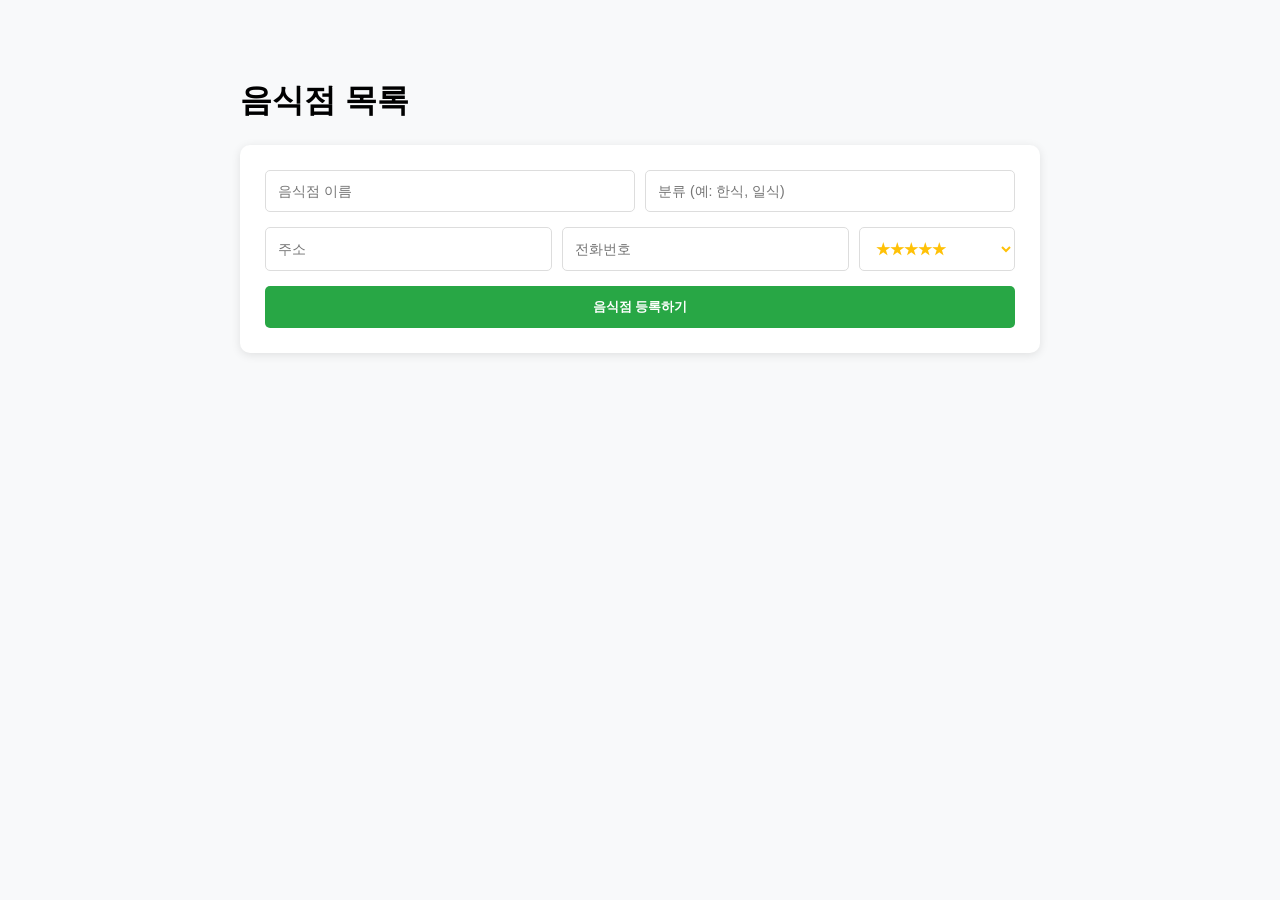
<file: src/backend_dev_frontend_basic/index.html>
<!DOCTYPE html>
<html lang="ko">
<head>
    <meta charset="UTF-8">
    <title>음식점 목록</title>
    <link rel="stylesheet" href="style.css">
</head>
<body>
<div class="container">
    <h1> 음식점 목록 </h1>

    <div class="input-form-wrapper">
        <div class="input-row">
            <input type="text" id="name" placeholder="음식점 이름">
            <input type="text" id="category" placeholder="분류 (예: 한식, 일식)">
        </div>
        <div class="input-row">
            <input type="text" id="address" placeholder="주소">
            <input type="text" id="call" placeholder="전화번호">
            <select id="rating" class="rating-select">
                <option value="5">★★★★★</option>
                <option value="4">★★★★</option>
                <option value="3">★★★</option>
                <option value="2">★★</option>
                <option value="1">★</option>
            </select>
        </div>
        <button id="add-btn" onclick="register()">음식점 등록하기</button>
    </div>

    <div id="restaurant-list" class="card-grid"></div>
</div>

<div id="editModal" class="modal">
    <div class="modal-content">
        <h2>음식점 정보 수정</h2>
        <input type="hidden" id="modal-id">
        <div class="modal-body">
            <div class="input-group">
                <label>음식점 이름</label>
                <input type="text" id="modal-name">
            </div>
            <div class="input-group">
                <label>분류</label>
                <input type="text" id="modal-category">
            </div>
            <div class="input-group">
                <label>주소</label>
                <input type="text" id="modal-address">
            </div>
            <div class="input-group">
                <label>번호</label>
                <input type="text" id="modal-call">
            </div>
            <div class="input-group">
                <label>별점 수정</label>
                <select id="modal-rating">
                    <option value="5">★★★★★</option>
                    <option value="4">★★★★</option>
                    <option value="3">★★★</option>
                    <option value="2">★★</option>
                    <option value="1">★</option>
                </select>
            </div>
        </div>
        <div class="modal-buttons">
            <button onclick="saveEdit()" class="btn-save">저장</button>
            <button onclick="closeModal()" class="btn-cancel">취소</button>
        </div>
    </div>
</div>

<script src="app.js"></script>
</body>
</html>
</file>
<file: src/backend_dev_frontend_basic/style.css>
/* 기본 배경 및 레이아웃 */
body {
    background-color: #f8f9fa;
    font-family: 'Arial', sans-serif;
    display: flex;
    justify-content: center;
    padding: 50px;
}

.container {
    width: 100%;
    max-width: 800px;
}

/* 상단 등록 */
.input-form-wrapper {
    background: white;
    padding: 25px;
    border-radius: 10px;
    box-shadow: 0 2px 10px 0 rgba(0, 0, 0, 0.1);
    margin-bottom: 30px;
    display: flex;
    flex-direction: column;
    gap: 15px;
}

.input-row {
    display: flex;
    gap: 10px;
}

input, select {
    flex: 1;
    padding: 12px;
    border: 1px solid #ddd;
    border-radius: 5px;
    font-size: 14px;
}

/* 별점 선택 */
.rating-select {
    flex: 0.5;
    background-color: #fff;
    cursor: pointer;
    color: #ffc107;
    font-weight: bold;
}

button {
    padding: 12px 20px;
    background: #28a745;
    color: white;
    border: none;
    border-radius: 5px;
    cursor: pointer;
    font-weight: bold;
    transition: 0.3s;
}

button:hover {
    background: #218838;
}

/* 개별 스타일 */
.card-grid {
    display: grid;
    grid-template-columns: repeat(auto-fill, minmax(300px, 1fr));
    gap: 20px;
}

.card {
    background: white;
    padding: 20px;
    border-radius: 10px;
    box-shadow: 0 4px 6px rgba(0, 0, 0, 0.05);
    border-top: 5px solid #28a745;
}

/* 수정 팝업 */
.modal {
    display: none;
    position: fixed;
    top: 0;
    left: 0;
    width: 100%;
    height: 100%;
    background-color: rgba(0, 0, 0, 0.6);
    z-index: 9999;
}

.modal-content {
    background-color: white;
    width: 380px;
    margin: 80px auto;
    padding: 30px;
    border-radius: 15px;
    box-shadow: 0 5px 25px rgba(0, 0, 0, 0.3);
    border-top: 10px solid #28a745;
}

.modal-body {
    display: flex;
    flex-direction: column;
    gap: 15px;
    margin: 20px 0;
}

.input-group {
    display: flex;
    flex-direction: column;
    gap: 5px;
}

.input-group label {
    font-size: 13px;
    font-weight: bold;
    color: #666;
}

.modal-buttons {
    display: flex;
    gap: 10px;
}

.btn-save {
    flex: 2;
    background-color: #28a745
}

.btn-cancel {
    flex: 1;
    background-color: #6c757d;
}

#modal-rating {
    color: #ffc107;
    font-weight: bold;
}
</file>
